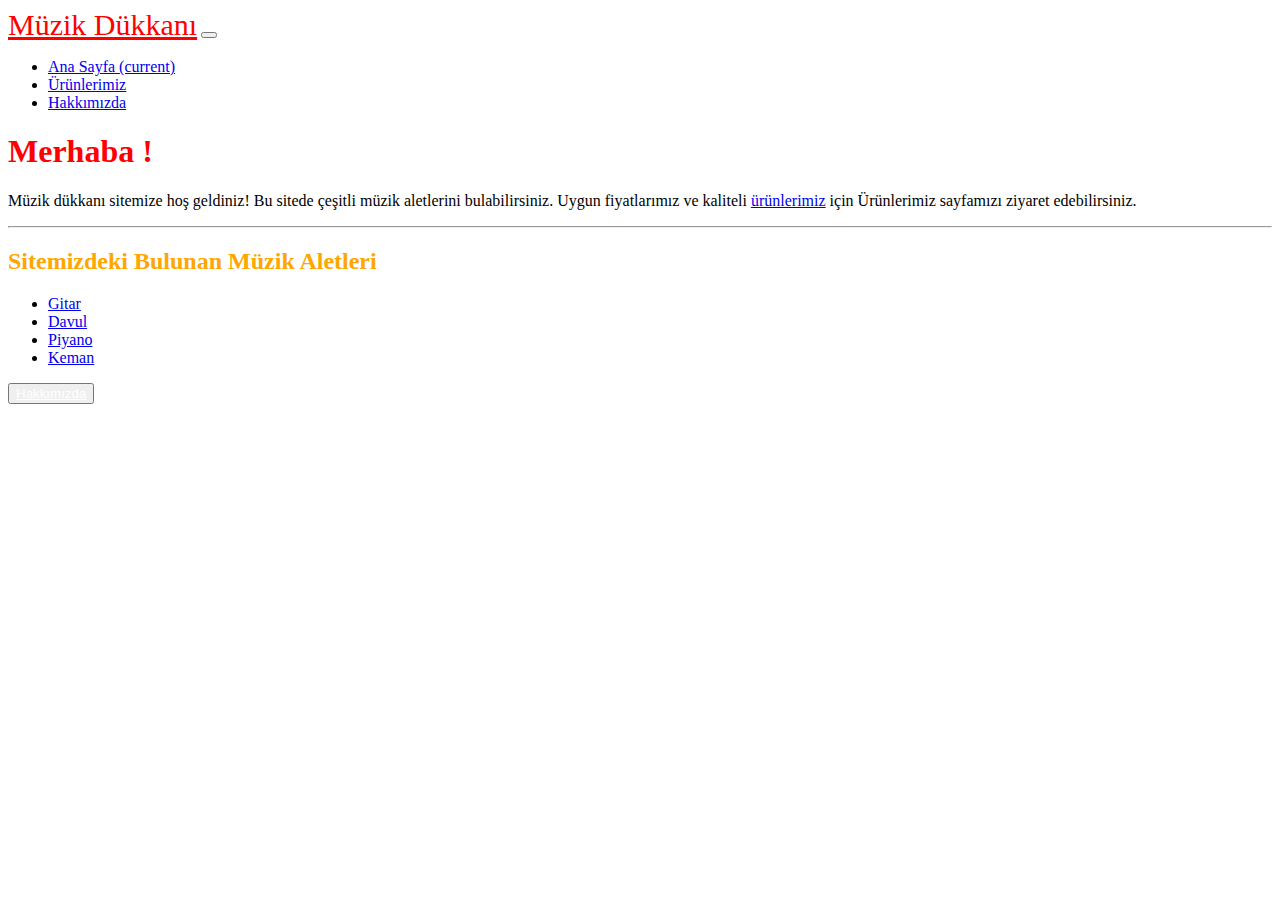
<file: index.html>
<!doctype html>
<html lang="en">

<head>
    <!-- Required meta tags -->
    <meta charset="utf-8">
    <meta name="viewport" content="width=device-width, initial-scale=1, shrink-to-fit=no">

    <!-- Bootstrap CSS -->
    <link rel="stylesheet" href="https://cdn.jsdelivr.net/npm/bootstrap@4.6.2/dist/css/bootstrap.min.css"
        integrity="sha384-xOolHFLEh07PJGoPkLv1IbcEPTNtaed2xpHsD9ESMhqIYd0nLMwNLD69Npy4HI+N" crossorigin="anonymous">

    <title>Müzik Dükkanı</title>

    <link rel="stylesheet" href="style.css">

</head>

<body>


    <nav class="navbar navbar-expand-lg navbar-dark bg-dark">
        <a  style="color: red; font-size: 30px;" class="navbar-brand" href="index.html">Müzik Dükkanı</a>
        <button class="navbar-toggler" type="button" data-toggle="collapse" data-target="#navbarNav"
            aria-controls="navbarNav" aria-expanded="false" aria-label="Toggle navigation">
            <span class="navbar-toggler-icon"></span>
        </button>
        <div class="collapse navbar-collapse" id="navbarNav">
            <ul class="navbar-nav ml-auto">
                <li class="nav-item  ">
                    <a class="nav-link" href="index.html">Ana Sayfa <span class="sr-only">(current)</span></a>
                </li>
                <li class="nav-item">
                    <a class="nav-link" href="urunlerimiz.html">Ürünlerimiz</a>
                </li>
                <li class="nav-item">
                    <a class="nav-link" href="hakkimizda.html">Hakkımızda</a>
                </li>
            </ul>
        </div>
    </nav>

    <div class="container text-center mt-5 ">
        <div class="jumbotron ">
            <h1 >Merhaba !</h1>
            <p>Müzik dükkanı sitemize hoş geldiniz! Bu sitede çeşitli müzik aletlerini bulabilirsiniz. Uygun
                fiyatlarımız ve kaliteli <a href="urunlerimiz.html">ürünlerimiz</a> için Ürünlerimiz sayfamızı ziyaret edebilirsiniz.
            </p>
            <hr>
            <h2 class="pt-5" >Sitemizdeki Bulunan Müzik Aletleri</h2>

          <div class="col-sm-1 offset-sm-5">
            <ul>
                <li><a href="urunlerimiz.html">Gitar</a></li>
                <li><a href="urunlerimiz.html">Davul</a></li>
                <li><a href="urunlerimiz.html">Piyano</a></li>
                <li><a href="urunlerimiz.html">Keman</a></li>
            </ul>
            <button class="btn btn-primary">
                <a style="color:#fff;" href="hakkimizda.html">Hakkımızda</a>
            </button>
        </div>
        </div>
    </div>

    <!-- Optional JavaScript; choose one of the two! -->

    <!-- Option 1: jQuery and Bootstrap Bundle (includes Popper) -->
    <script src="https://cdn.jsdelivr.net/npm/jquery@3.5.1/dist/jquery.slim.min.js"
        integrity="sha384-DfXdz2htPH0lsSSs5nCTpuj/zy4C+OGpamoFVy38MVBnE+IbbVYUew+OrCXaRkfj"
        crossorigin="anonymous"></script>
    <script src="https://cdn.jsdelivr.net/npm/bootstrap@4.6.2/dist/js/bootstrap.bundle.min.js"
        integrity="sha384-Fy6S3B9q64WdZWQUiU+q4/2Lc9npb8tCaSX9FK7E8HnRr0Jz8D6OP9dO5Vg3Q9ct"
        crossorigin="anonymous"></script>

    <!-- Option 2: Separate Popper and Bootstrap JS -->
    <!--
    <script src="https://cdn.jsdelivr.net/npm/jquery@3.5.1/dist/jquery.slim.min.js" integrity="sha384-DfXdz2htPH0lsSSs5nCTpuj/zy4C+OGpamoFVy38MVBnE+IbbVYUew+OrCXaRkfj" crossorigin="anonymous"></script>
    <script src="https://cdn.jsdelivr.net/npm/popper.js@1.16.1/dist/umd/popper.min.js" integrity="sha384-9/reFTGAW83EW2RDu2S0VKaIzap3H66lZH81PoYlFhbGU+6BZp6G7niu735Sk7lN" crossorigin="anonymous"></script>
    <script src="https://cdn.jsdelivr.net/npm/bootstrap@4.6.2/dist/js/bootstrap.min.js" integrity="sha384-+sLIOodYLS7CIrQpBjl+C7nPvqq+FbNUBDunl/OZv93DB7Ln/533i8e/mZXLi/P+" crossorigin="anonymous"></script>
    -->
</body>

</html>
</file>
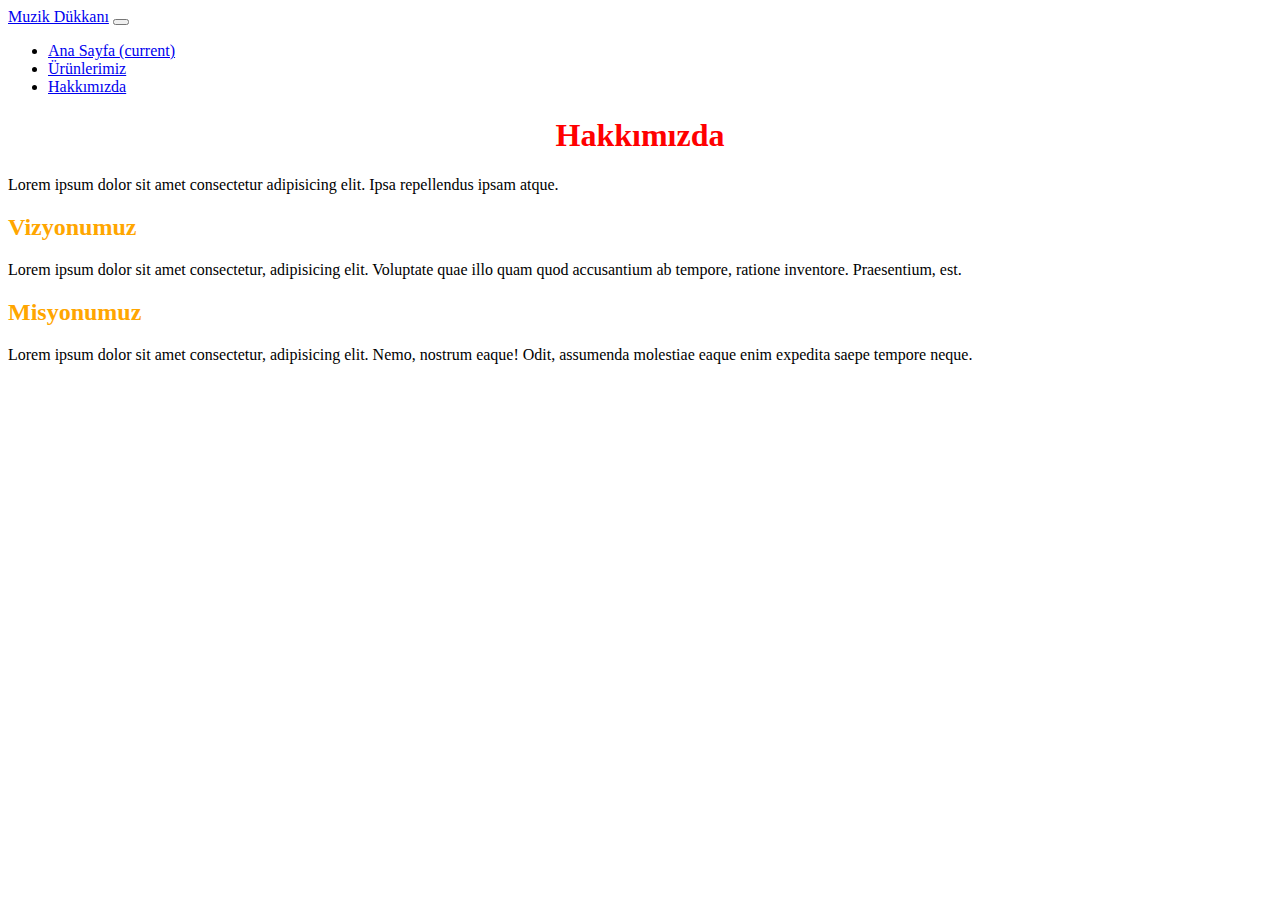
<file: hakkimizda.html>
<!doctype html>
<html lang="en">

<head>
    <!-- Required meta tags -->
    <meta charset="utf-8">
    <meta name="viewport" content="width=device-width, initial-scale=1, shrink-to-fit=no">

    <!-- Bootstrap CSS -->
    <link rel="stylesheet" href="https://cdn.jsdelivr.net/npm/bootstrap@4.6.2/dist/css/bootstrap.min.css"
        integrity="sha384-xOolHFLEh07PJGoPkLv1IbcEPTNtaed2xpHsD9ESMhqIYd0nLMwNLD69Npy4HI+N" crossorigin="anonymous">

    <title>Müzik Dükkanı</title>


    <link rel="stylesheet" href="style.css">

</head>

<body>


    <nav class="navbar navbar-expand-lg navbar-dark bg-dark">
        <a class="navbar-brand" href="index.html">Muzik Dükkanı</a>
        <button class="navbar-toggler" type="button" data-toggle="collapse" data-target="#navbarNav"
            aria-controls="navbarNav" aria-expanded="false" aria-label="Toggle navigation">
            <span class="navbar-toggler-icon"></span>
        </button>
        <div class="collapse navbar-collapse" id="navbarNav">
            <ul class="navbar-nav ml-auto">
                <li class="nav-item  ">
                    <a class="nav-link" href="index.html">Ana Sayfa <span class="sr-only">(current)</span></a>
                </li>
                <li class="nav-item">
                    <a class="nav-link" href="urunlerimiz.html">Ürünlerimiz</a>
                </li>
                <li class="nav-item">
                    <a class="nav-link" href="hakkimizda.html">Hakkımızda</a>
                </li>
            </ul>
        </div>
    </nav>


    <div class="container">
        <div class="jumbotron">
            <h1 style="text-align: center;">Hakkımızda</h1>
            <p>Lorem ipsum dolor sit amet consectetur adipisicing elit. Ipsa repellendus ipsam atque.</p>
            <h2>Vizyonumuz</h2>
            <p>Lorem ipsum dolor sit amet consectetur, adipisicing elit. Voluptate quae illo quam quod accusantium ab
                tempore, ratione inventore. Praesentium, est.</p>
            <h2>Misyonumuz</h2>
            <p>Lorem ipsum dolor sit amet consectetur, adipisicing elit. Nemo, nostrum eaque! Odit, assumenda molestiae
                eaque enim expedita saepe tempore neque.</p>
        </div>
    </div>












    <!-- Optional JavaScript; choose one of the two! -->

    <!-- Option 1: jQuery and Bootstrap Bundle (includes Popper) -->
    <script src="https://cdn.jsdelivr.net/npm/jquery@3.5.1/dist/jquery.slim.min.js"
        integrity="sha384-DfXdz2htPH0lsSSs5nCTpuj/zy4C+OGpamoFVy38MVBnE+IbbVYUew+OrCXaRkfj"
        crossorigin="anonymous"></script>
    <script src="https://cdn.jsdelivr.net/npm/bootstrap@4.6.2/dist/js/bootstrap.bundle.min.js"
        integrity="sha384-Fy6S3B9q64WdZWQUiU+q4/2Lc9npb8tCaSX9FK7E8HnRr0Jz8D6OP9dO5Vg3Q9ct"
        crossorigin="anonymous"></script>

    <!-- Option 2: Separate Popper and Bootstrap JS -->
    <!--
    <script src="https://cdn.jsdelivr.net/npm/jquery@3.5.1/dist/jquery.slim.min.js" integrity="sha384-DfXdz2htPH0lsSSs5nCTpuj/zy4C+OGpamoFVy38MVBnE+IbbVYUew+OrCXaRkfj" crossorigin="anonymous"></script>
    <script src="https://cdn.jsdelivr.net/npm/popper.js@1.16.1/dist/umd/popper.min.js" integrity="sha384-9/reFTGAW83EW2RDu2S0VKaIzap3H66lZH81PoYlFhbGU+6BZp6G7niu735Sk7lN" crossorigin="anonymous"></script>
    <script src="https://cdn.jsdelivr.net/npm/bootstrap@4.6.2/dist/js/bootstrap.min.js" integrity="sha384-+sLIOodYLS7CIrQpBjl+C7nPvqq+FbNUBDunl/OZv93DB7Ln/533i8e/mZXLi/P+" crossorigin="anonymous"></script>
    -->
</body>

</html>
</file>
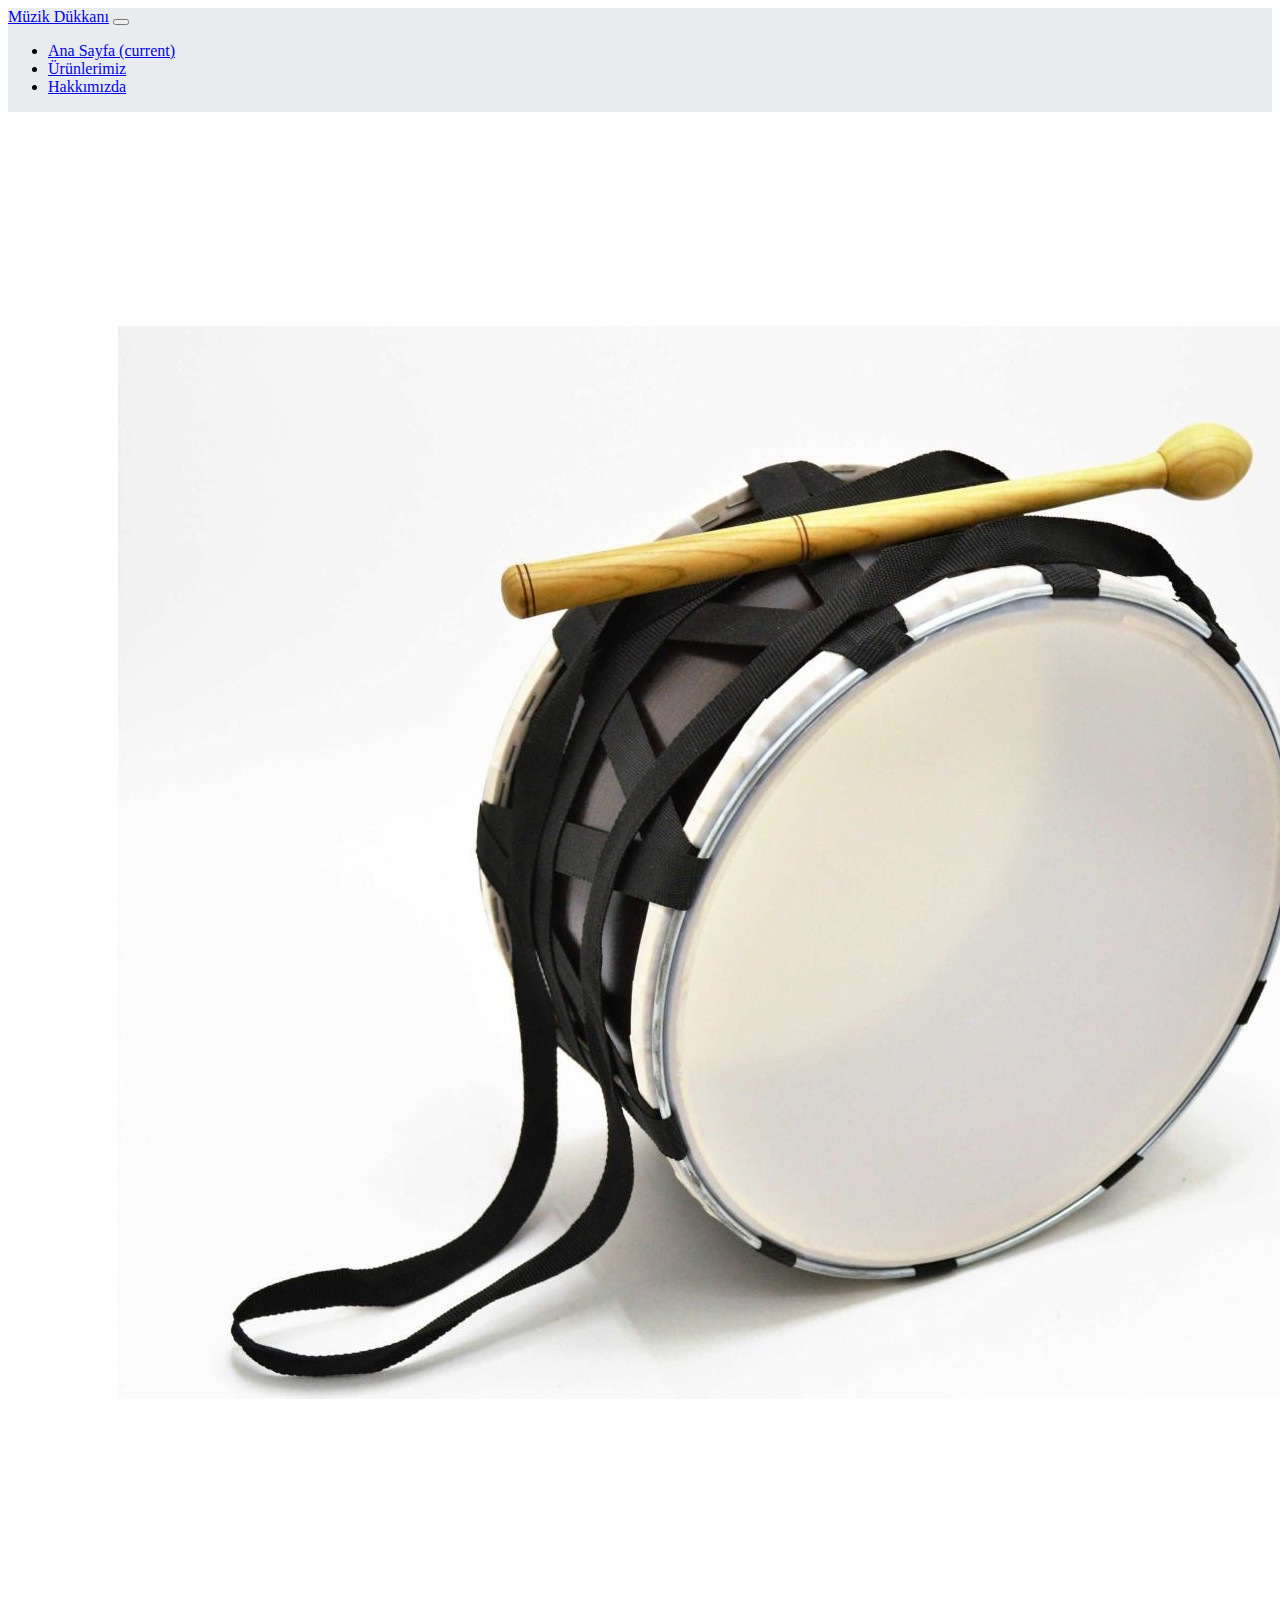
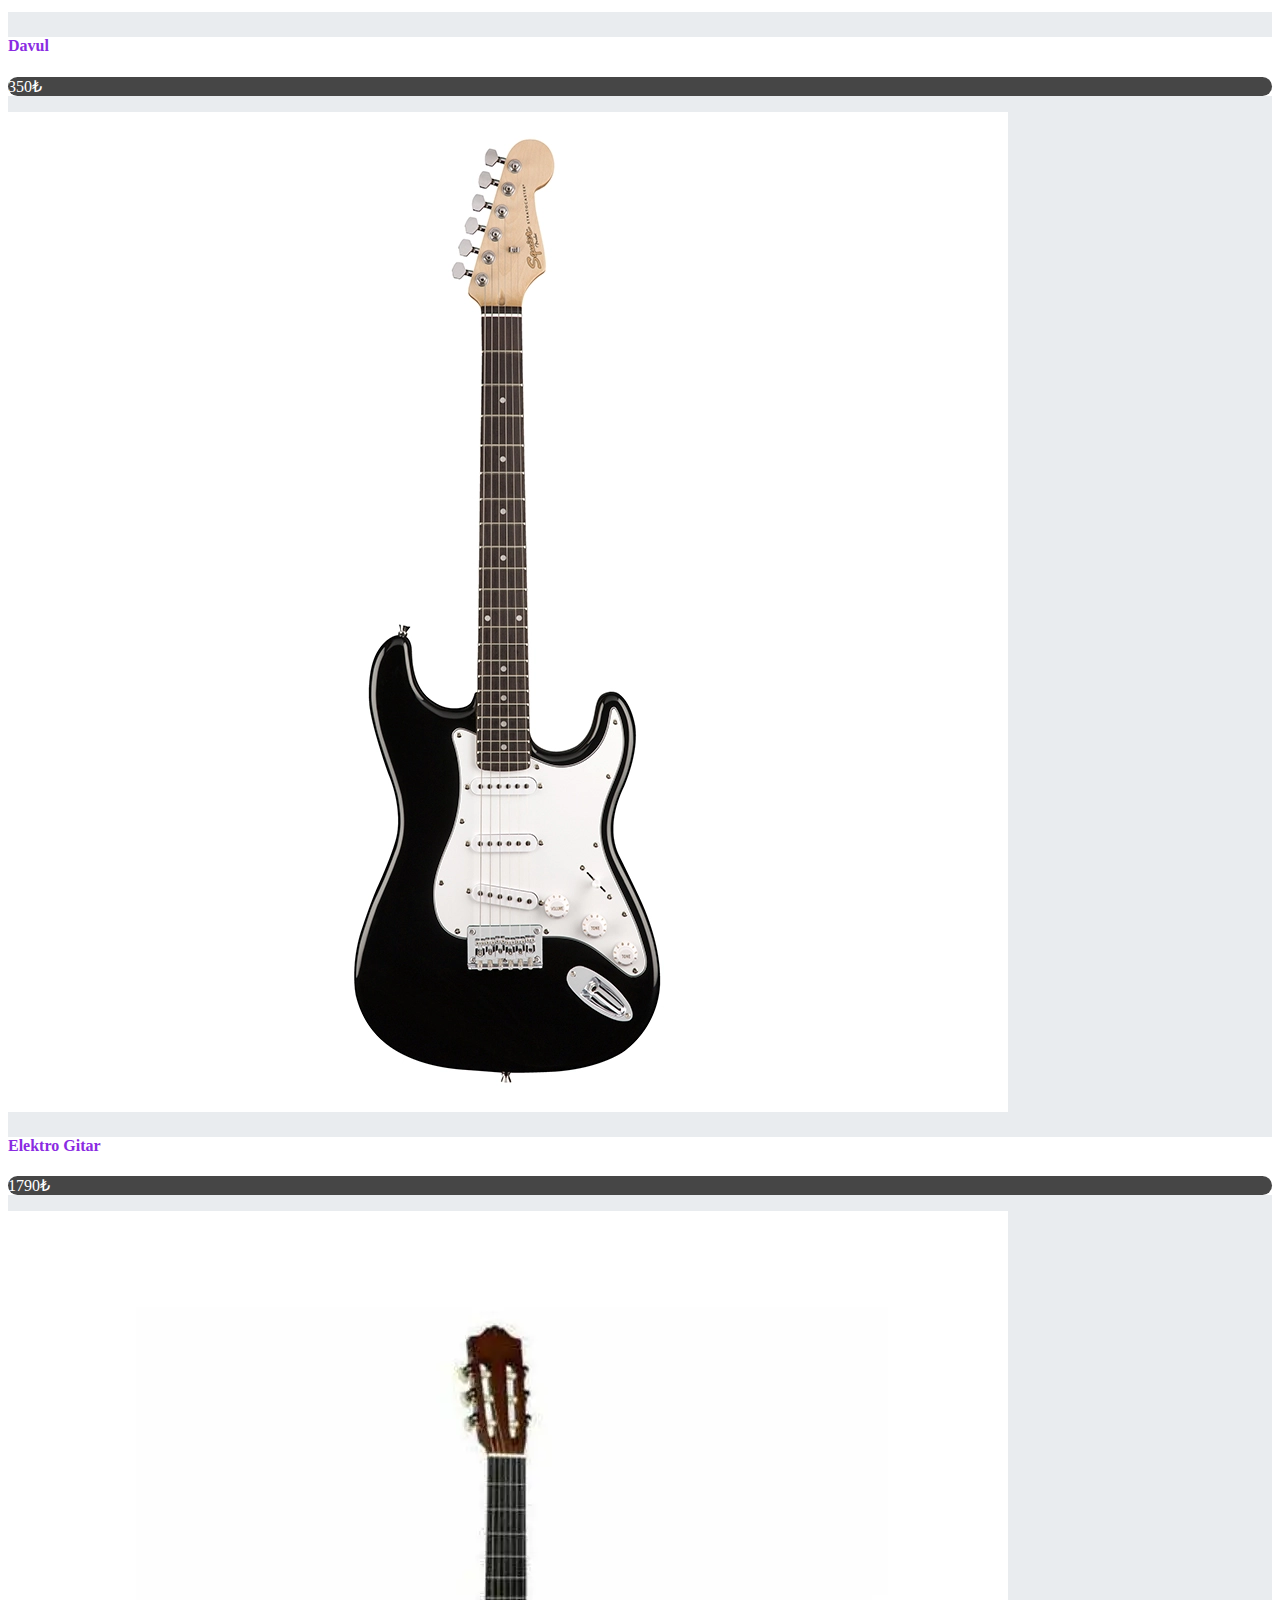
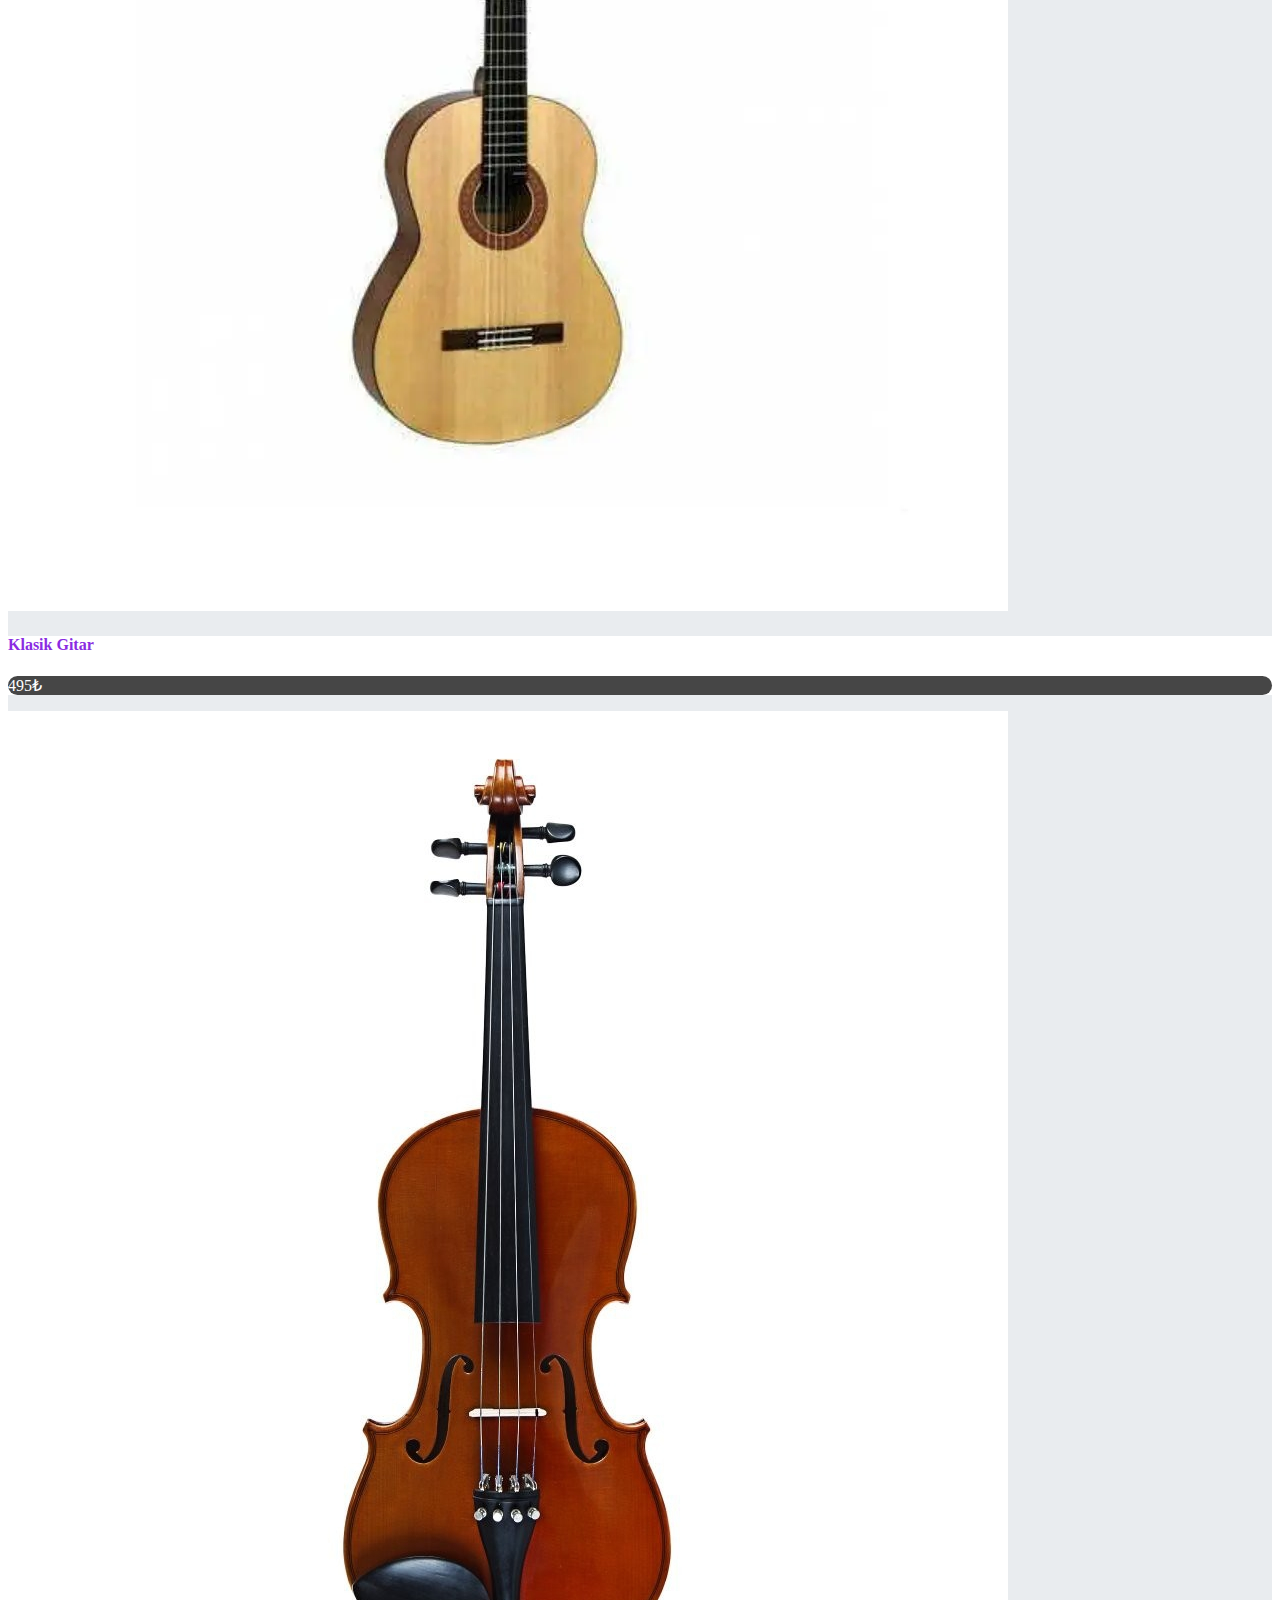
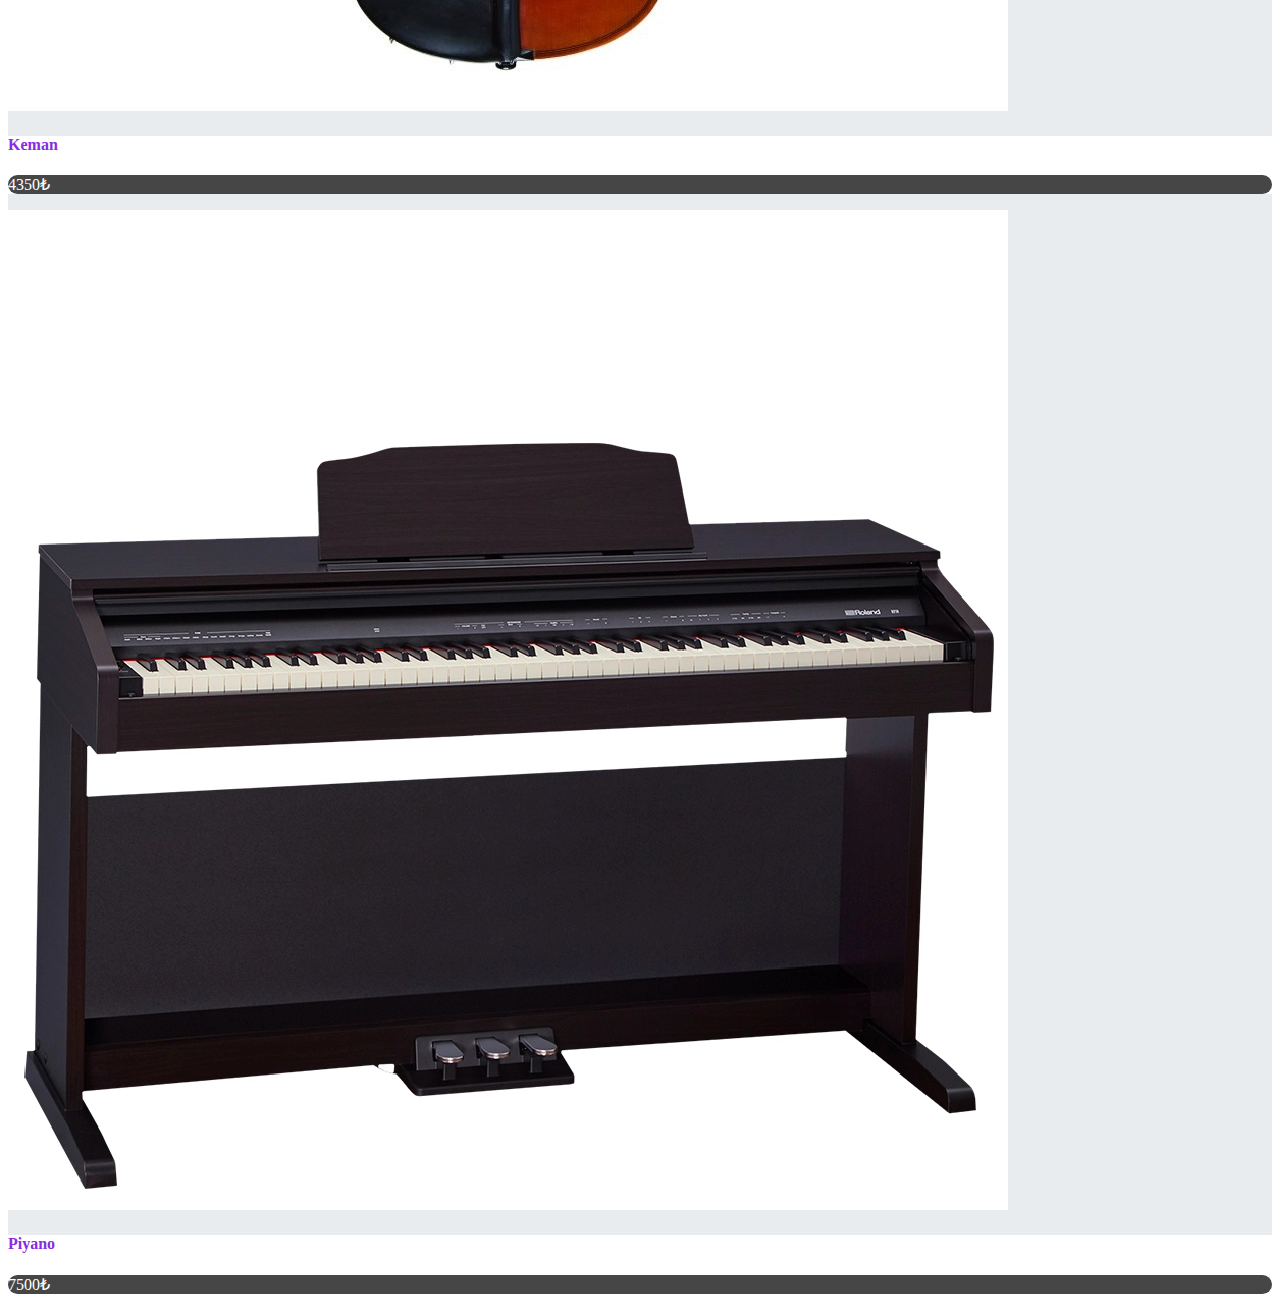
<file: urunlerimiz.html>
<!doctype html>
<html lang="en">

<head>
    <!-- Required meta tags -->
    <meta charset="utf-8">
    <meta name="viewport" content="width=device-width, initial-scale=1, shrink-to-fit=no">

    <!-- Bootstrap CSS -->
    <link rel="stylesheet" href="https://cdn.jsdelivr.net/npm/bootstrap@4.6.2/dist/css/bootstrap.min.css"
        integrity="sha384-xOolHFLEh07PJGoPkLv1IbcEPTNtaed2xpHsD9ESMhqIYd0nLMwNLD69Npy4HI+N" crossorigin="anonymous">

    <title>Müzik Dükkanı</title>

    <link rel="stylesheet" href="style.css">

</head>

<body>

    <div class="wrapper">


        <nav class="navbar navbar-expand-lg navbar-dark bg-dark">
            <a class="navbar-brand" href="index.html">Müzik Dükkanı</a>
            <button class="navbar-toggler" type="button" data-toggle="collapse" data-target="#navbarNav"
                aria-controls="navbarNav" aria-expanded="false" aria-label="Toggle navigation">
                <span class="navbar-toggler-icon"></span>
            </button>
            <div class="collapse navbar-collapse" id="navbarNav">
                <ul class="navbar-nav ml-auto">
                    <li class="nav-item  ">
                        <a class="nav-link" href="index.html">Ana Sayfa <span class="sr-only">(current)</span></a>
                    </li>
                    <li class="nav-item">
                        <a class="nav-link" href="urunlerimiz.html">Ürünlerimiz</a>
                    </li>
                    <li class="nav-item">
                        <a class="nav-link" href="hakkimizda.html">Hakkımızda</a>
                    </li>
                </ul>
            </div>
        </nav>


        <div class="container">
            <div class="row mt-5 text-center ">
                <div class="col-sm-4  ">
                    <img class="w-100 " src="img/davul.jpg" alt="">
                    <div class="aciklama ">
                        <h4>Davul</h4>
                        <p >350₺ </p>
                    </div>
                </div>
                <div class="col-sm-4 ">
                    <img class="w-100" src="img/elektrogitar.webp" alt="">
                    <div class="aciklama">
                        <h4>Elektro Gitar</h4>
                        <p >1790₺</p>
                    </div>
                </div>
                <div class="col-sm-4 ">
                    <img class="w-100" src="img/gitar.webp" alt="">
                    <div class="aciklama">
                        <h4>Klasik Gitar</h4>
                        <p >495₺</p>
                    </div>
                </div>
                <div class="col-sm-4 ">
                    <img class="w-100" src="img/keman.jpg" alt="">
                    <div class="aciklama ">
                        <h4>Keman</h4>
                        <p >4350₺</p>
                    </div>
                </div>
                <div class="col-sm-4 ">
                    <img class="w-100" src="img/piyano.webp" alt="">
                  <div class="aciklama">
                    <h4>Piyano</h4>
                    <p >7500₺</p>
                  </div>
                </div>
            </div>
        </div>


    </div>
    <!-- Optional JavaScript; choose one of the two! -->

    <!-- Option 1: jQuery and Bootstrap Bundle (includes Popper) -->
    <script src="https://cdn.jsdelivr.net/npm/jquery@3.5.1/dist/jquery.slim.min.js"
        integrity="sha384-DfXdz2htPH0lsSSs5nCTpuj/zy4C+OGpamoFVy38MVBnE+IbbVYUew+OrCXaRkfj"
        crossorigin="anonymous"></script>
    <script src="https://cdn.jsdelivr.net/npm/bootstrap@4.6.2/dist/js/bootstrap.bundle.min.js"
        integrity="sha384-Fy6S3B9q64WdZWQUiU+q4/2Lc9npb8tCaSX9FK7E8HnRr0Jz8D6OP9dO5Vg3Q9ct"
        crossorigin="anonymous"></script>

    <!-- Option 2: Separate Popper and Bootstrap JS -->
    <!--
    <script src="https://cdn.jsdelivr.net/npm/jquery@3.5.1/dist/jquery.slim.min.js" integrity="sha384-DfXdz2htPH0lsSSs5nCTpuj/zy4C+OGpamoFVy38MVBnE+IbbVYUew+OrCXaRkfj" crossorigin="anonymous"></script>
    <script src="https://cdn.jsdelivr.net/npm/popper.js@1.16.1/dist/umd/popper.min.js" integrity="sha384-9/reFTGAW83EW2RDu2S0VKaIzap3H66lZH81PoYlFhbGU+6BZp6G7niu735Sk7lN" crossorigin="anonymous"></script>
    <script src="https://cdn.jsdelivr.net/npm/bootstrap@4.6.2/dist/js/bootstrap.min.js" integrity="sha384-+sLIOodYLS7CIrQpBjl+C7nPvqq+FbNUBDunl/OZv93DB7Ln/533i8e/mZXLi/P+" crossorigin="anonymous"></script>
    -->
</body>

</html>
</file>
<file: style.css>
h1{
    color: red;
}

h2{
color: rgb(255, 166, 0);
}

h4{
    color: blueviolet;
}

.fiyat{
    width: 45px;
    border-radius: 5px;
    background-color: rgb(69, 69, 69);
    color: #fff;
}

.shadow {
    -webkit-box-shadow: 10px 10px 5px 0px rgba(0, 0, 0, 0.75);
    -moz-box-shadow: 10px 10px 5px 0px rgba(0, 0, 0, 0.75);
    box-shadow: 10px 10px 5px 0px rgba(0, 0, 0, 0.75);
}

.aciklama{
    border-style: 3px;
    background-color: #fff;
   
}

.aciklama p{
    border-radius: 10px;
    background-color: #464646;
    color: #fff;
}

.wrapper{
    background-color:#E9ECEF ;
}
</file>
